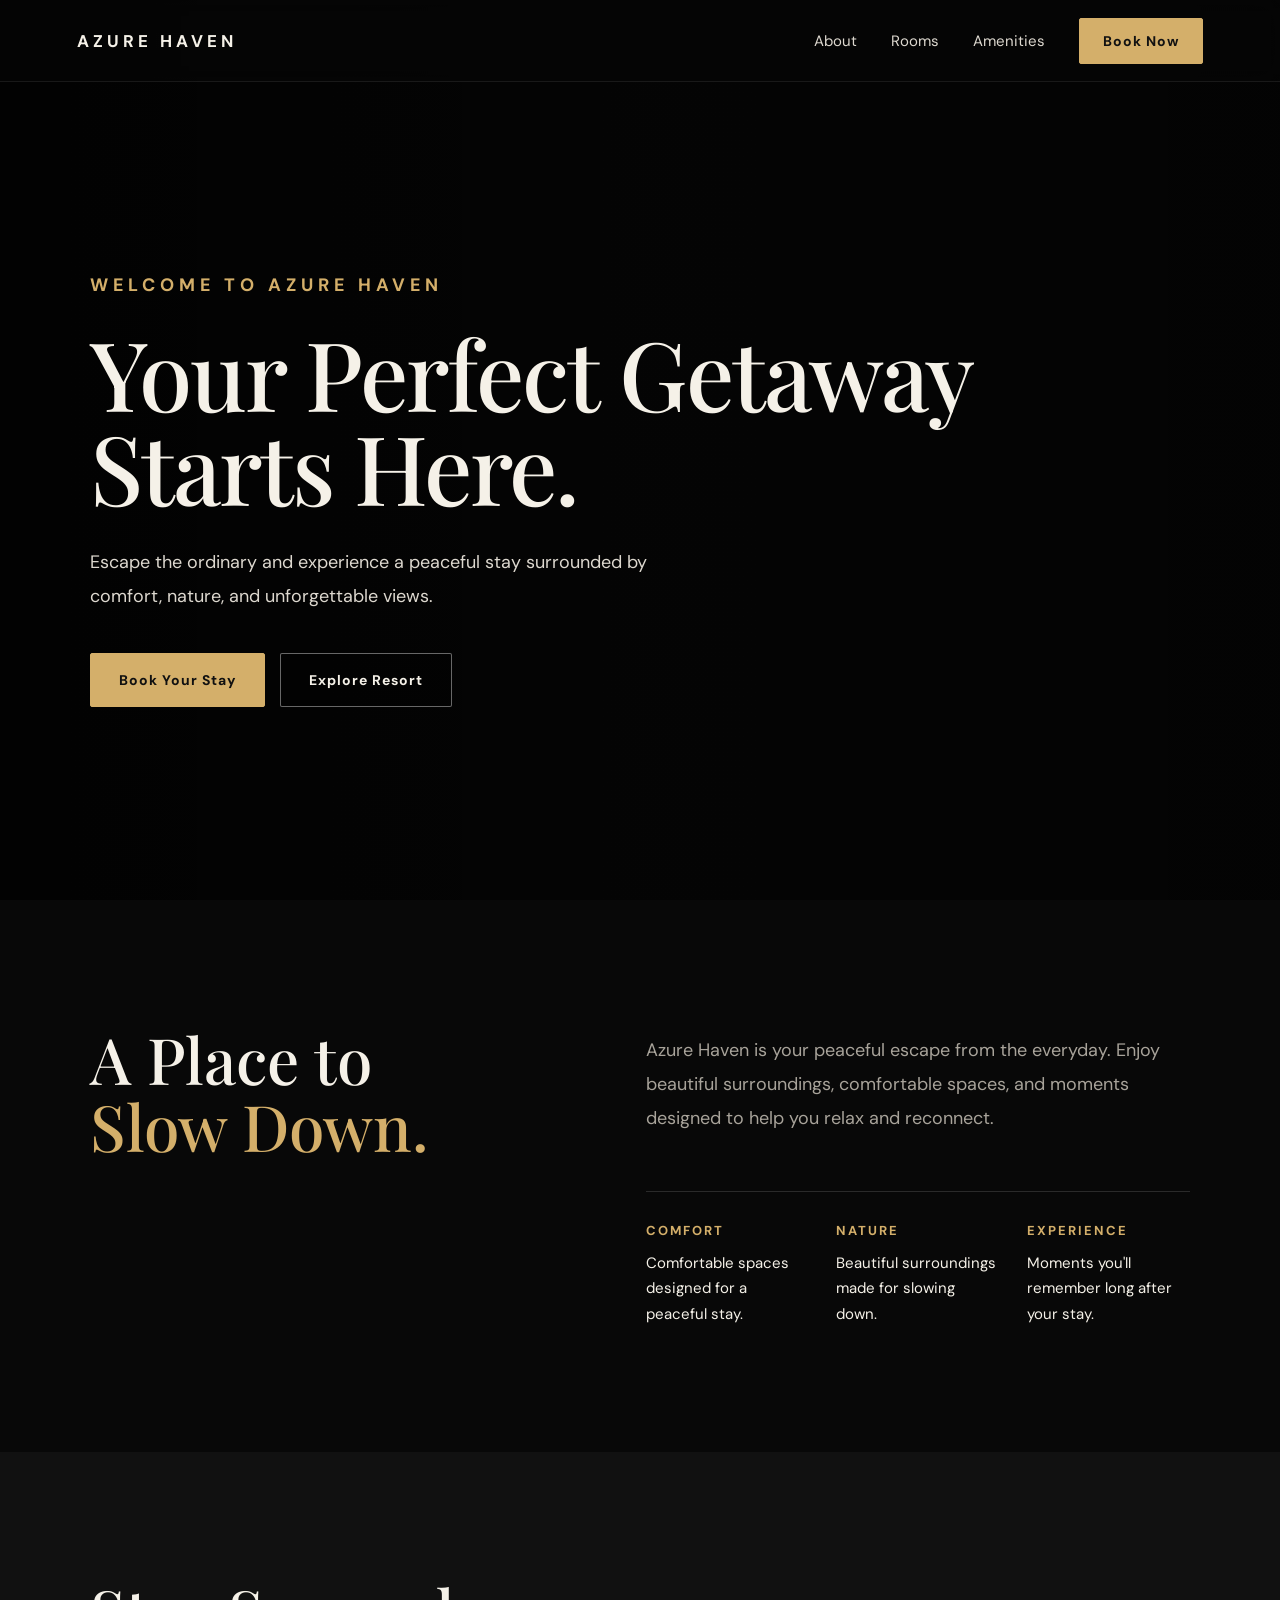
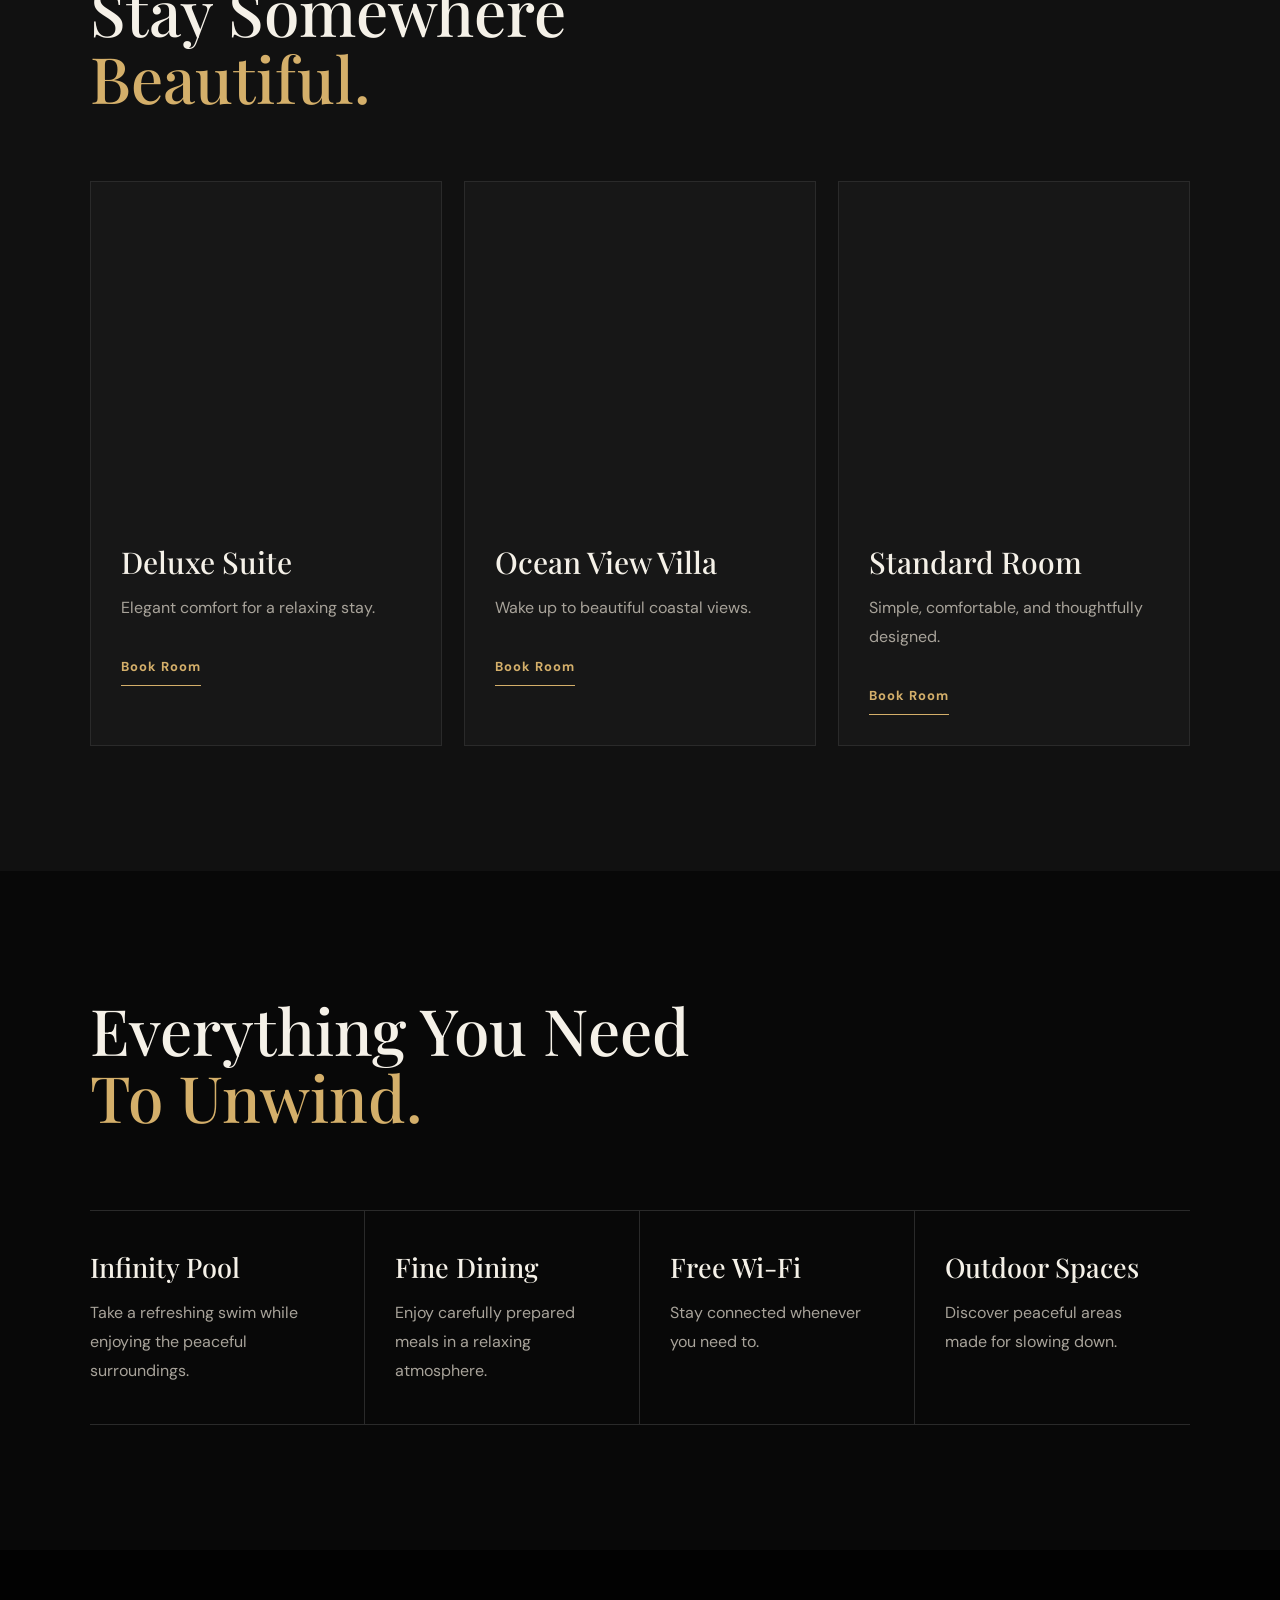
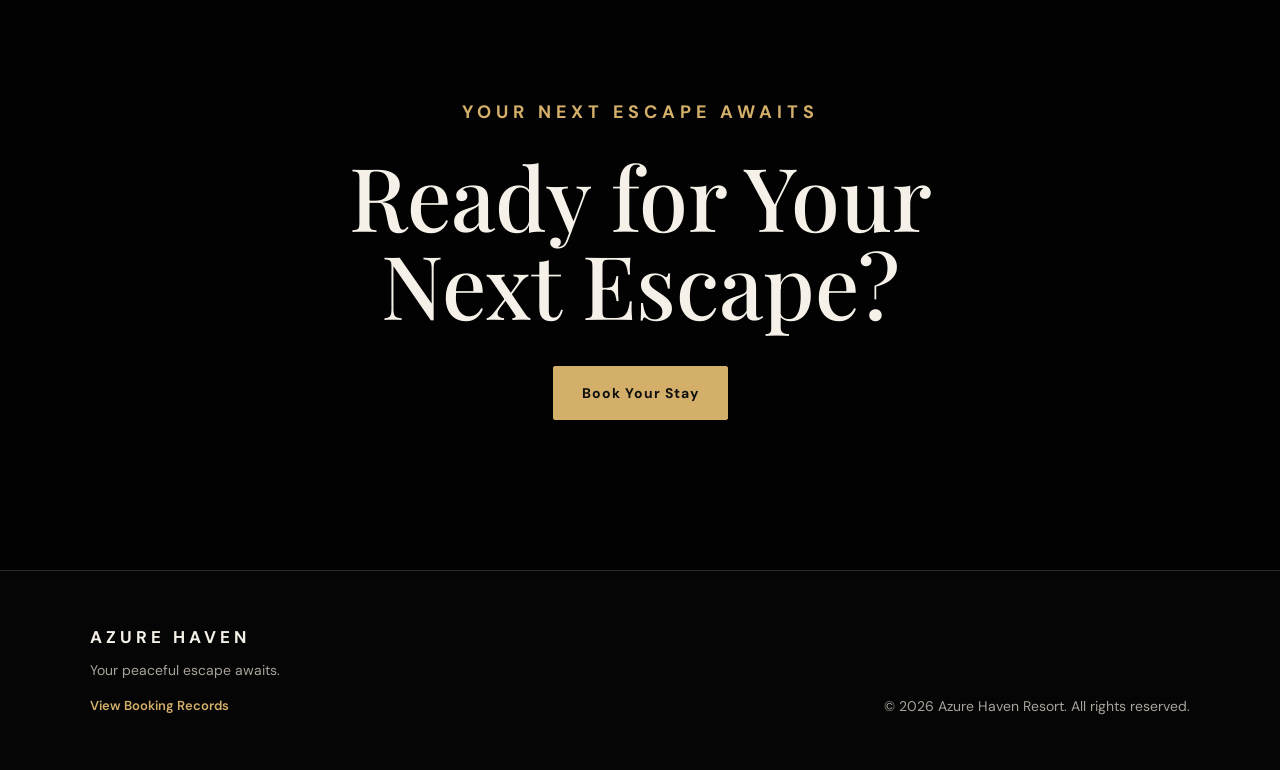
<file: index.html>
<!DOCTYPE html>
<html lang="en">
<head>
    <meta charset="UTF-8">
    <meta name="viewport" content="width=device-width, initial-scale=1.0">
    <title>Azure Haven Resort</title>
    <link rel="stylesheet" href="style.css">
</head>
<body>

    <header class="navbar">
        <a href="#" class="logo">AZURE HAVEN</a>

        <nav>
            <a href="#about">About</a>
            <a href="#rooms">Rooms</a>
            <a href="#amenities">Amenities</a>
            <button class="nav-book-btn" id="openBooking">Book Now</button>
        </nav>

        <button class="mobile-menu" id="mobileMenu">☰</button>
    </header>

    <main>

        <section class="hero">
            <video class="hero-video" autoplay muted loop playsinline>
                <source src="assets/resort-video.mp4" type="video/mp4">
            </video>

            <div class="hero-overlay"></div>

            <div class="hero-content">
                <p class="eyebrow">WELCOME TO AZURE HAVEN</p>

                <h1>Your Perfect Getaway Starts Here.</h1>

                <p class="hero-text">
                    Escape the ordinary and experience a peaceful stay
                    surrounded by comfort, nature, and unforgettable views.
                </p>

                <div class="hero-buttons">
                    <button class="primary-btn" id="heroBook">
                        Book Your Stay
                    </button>

                    <a href="#rooms" class="secondary-btn">
                        Explore Resort
                    </a>
                </div>
            </div>
        </section>

        <section class="about section" id="about">

            <div class="about-content">

                <div>
                    <h2>A Place to<br><span>Slow Down.</span></h2>
                </div>

                <div class="about-right">

                    <p>
                        Azure Haven is your peaceful escape from the everyday.
                        Enjoy beautiful surroundings, comfortable spaces, and
                        moments designed to help you relax and reconnect.
                    </p>

                    <div class="highlights">

                        <div class="highlight-item">
                            <span class="highlight-title">COMFORT</span>
                            <p>
                                Comfortable spaces designed for a peaceful stay.
                            </p>
                        </div>

                        <div class="highlight-item">
                            <span class="highlight-title">NATURE</span>
                            <p>
                                Beautiful surroundings made for slowing down.
                            </p>
                        </div>

                        <div class="highlight-item">
                            <span class="highlight-title">EXPERIENCE</span>
                            <p>
                                Moments you'll remember long after your stay.
                            </p>
                        </div>

                    </div>

                </div>

            </div>

        </section>

        <section class="rooms section" id="rooms">

            <div class="section-heading">
                <h2>Stay Somewhere<br><span>Beautiful.</span></h2>
            </div>

            <div class="room-grid">

                <article class="room-card">

                    <div class="room-image room-one"></div>

                    <div class="room-info">
                        <h3>Deluxe Suite</h3>

                        <span>
                            Elegant comfort for a relaxing stay.
                        </span>

                        <button class="room-book" data-room="Deluxe Suite">
                            Book Room
                        </button>
                    </div>

                </article>

                <article class="room-card">

                    <div class="room-image room-two"></div>

                    <div class="room-info">
                        <h3>Ocean View Villa</h3>

                        <span>
                            Wake up to beautiful coastal views.
                        </span>

                        <button class="room-book" data-room="Ocean View Villa">
                            Book Room
                        </button>
                    </div>

                </article>

                <article class="room-card">

                    <div class="room-image room-three"></div>

                    <div class="room-info">
                        <h3>Standard Room</h3>

                        <span>
                            Simple, comfortable, and thoughtfully designed.
                        </span>

                        <button class="room-book" data-room="Standard Room">
                            Book Room
                        </button>
                    </div>

                </article>

            </div>

        </section>

        <section class="amenities section" id="amenities">

            <div class="amenities-heading">
                <h2>Everything You Need<br><span>To Unwind.</span></h2>
            </div>

            <div class="amenities-grid">

                <div class="amenity">
                    <h3>Infinity Pool</h3>
                    <p>
                        Take a refreshing swim while enjoying the peaceful surroundings.
                    </p>
                </div>

                <div class="amenity">
                    <h3>Fine Dining</h3>
                    <p>
                        Enjoy carefully prepared meals in a relaxing atmosphere.
                    </p>
                </div>

                <div class="amenity">
                    <h3>Free Wi-Fi</h3>
                    <p>
                        Stay connected whenever you need to.
                    </p>
                </div>

                <div class="amenity">
                    <h3>Outdoor Spaces</h3>
                    <p>
                        Discover peaceful areas made for slowing down.
                    </p>
                </div>

            </div>

        </section>

        <section class="cta">

            <div class="cta-overlay"></div>

            <div class="cta-content">
                <p class="eyebrow">YOUR NEXT ESCAPE AWAITS</p>

                <h2>Ready for Your<br>Next Escape?</h2>

                <button class="primary-btn" id="ctaBook">
                    Book Your Stay
                </button>
            </div>

        </section>

    </main>

    <footer>

        <div>
            <a href="#" class="logo">AZURE HAVEN</a>

            <p>Your peaceful escape awaits.</p>

            <a href="bookings.html" class="records-link">
                View Booking Records
            </a>
        </div>

        <p>© 2026 Azure Haven Resort. All rights reserved.</p>

    </footer>

    <div class="modal" id="bookingModal">

        <div class="modal-content">

            <button class="close-modal" id="closeBooking">×</button>

            <div class="modal-header">

                <p class="eyebrow">AZURE HAVEN</p>

                <h2>Book Your Stay</h2>

                <p>Tell us a little about your stay.</p>

            </div>

            <form id="bookingForm">

                <div class="form-row">

                    <div class="form-group">
                        <label for="fullName">Full Name</label>

                        <input type="text" id="fullName">

                        <span class="error" id="fullNameError"></span>
                    </div>

                    <div class="form-group">
                        <label for="email">Email</label>

                        <input type="email" id="email">

                        <span class="error" id="emailError"></span>
                    </div>

                </div>

                <div class="form-group">
                    <label for="phone">Phone</label>

                    <input type="tel" id="phone">

                    <span class="error" id="phoneError"></span>
                </div>

                <div class="form-row">

                    <div class="form-group">
                        <label for="checkIn">Check-in</label>

                        <input type="date" id="checkIn">

                        <span class="error" id="checkInError"></span>
                    </div>

                    <div class="form-group">
                        <label for="checkOut">Check-out</label>

                        <input type="date" id="checkOut">

                        <span class="error" id="checkOutError"></span>
                    </div>

                </div>

                <div class="form-row">

                    <div class="form-group">
                        <label for="room">Room</label>

                        <select id="room">
                            <option value="">Select a room</option>
                            <option value="Deluxe Suite">Deluxe Suite</option>
                            <option value="Ocean View Villa">Ocean View Villa</option>
                            <option value="Standard Room">Standard Room</option>
                        </select>

                        <span class="error" id="roomError"></span>
                    </div>

                    <div class="form-group">
                        <label for="guests">Guests</label>

                        <input
                            type="number"
                            id="guests"
                            min="1"
                            max="20"
                        >

                        <span class="error" id="guestsError"></span>
                    </div>

                </div>

                <div class="form-group">

                    <label for="notes">
                        Special Requests
                    </label>

                    <textarea
                        id="notes"
                        rows="3"
                        placeholder="Anything we should know?"
                    ></textarea>

                </div>

                <button type="submit" class="submit-btn">
                    Check Availability
                </button>

                <div class="success-message" id="successMessage">
                    Booking request submitted successfully.
                    We will contact you shortly to confirm your reservation.
                </div>

            </form>

        </div>

    </div>

    <script src="script.js"></script>

</body>
</html>
</file>
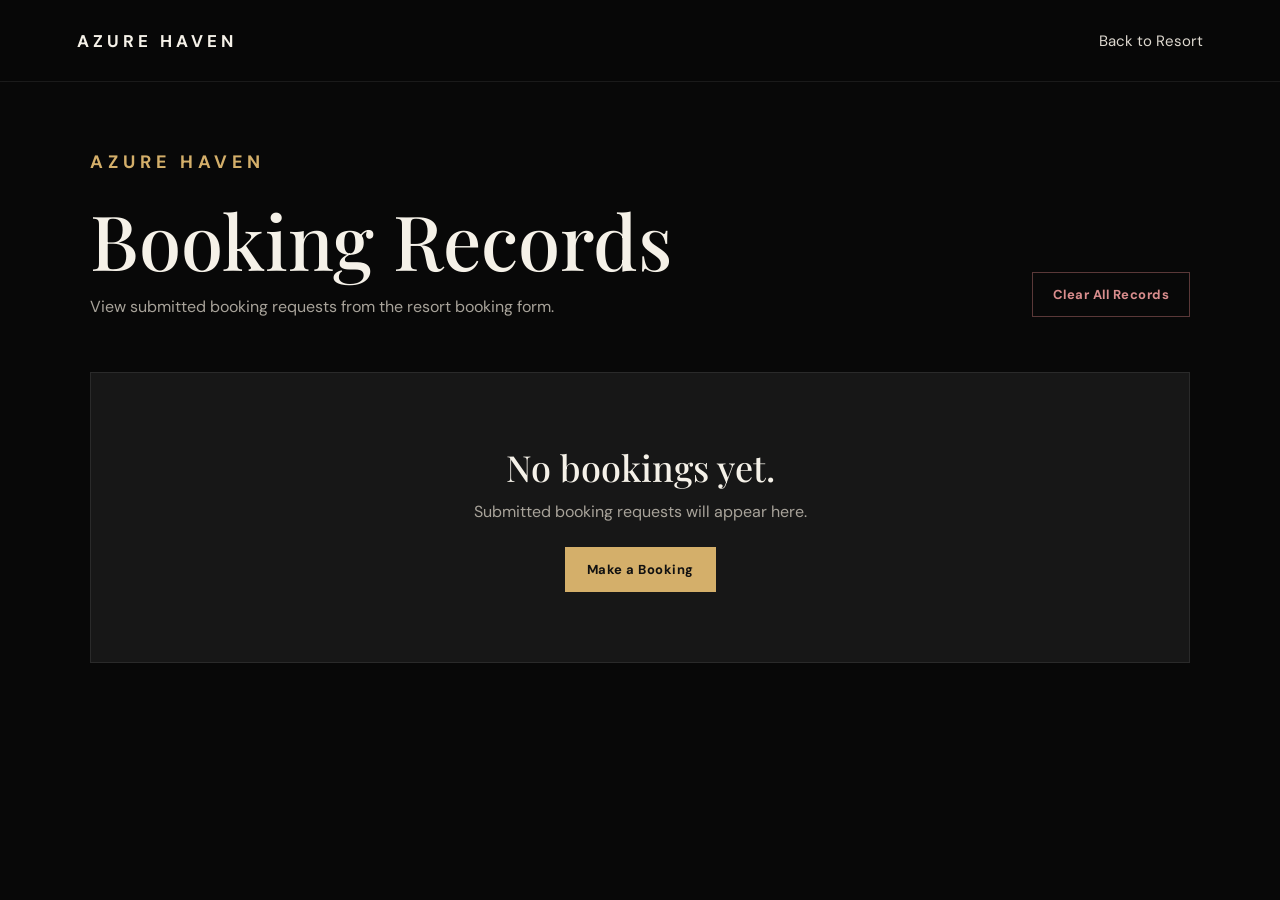
<file: bookings.html>
<!DOCTYPE html>
<html lang="en">
<head>
    <meta charset="UTF-8">
    <meta name="viewport" content="width=device-width, initial-scale=1.0">
    <title>Booking Records | Azure Haven</title>
    <link rel="stylesheet" href="style.css">
</head>
<body class="records-page">

    <header class="navbar">
        <a href="index.html" class="logo">AZURE HAVEN</a>

        <nav>
            <a href="index.html">Back to Resort</a>
        </nav>
    </header>

    <main class="records-main">

        <div class="records-header">
            <div>
                <p class="eyebrow">AZURE HAVEN</p>
                <h1>Booking Records</h1>
                <p>View submitted booking requests from the resort booking form.</p>
            </div>

            <button class="clear-records" id="clearRecords">
                Clear All Records
            </button>
        </div>

        <div class="records-container" id="recordsContainer"></div>

        <div class="empty-records" id="emptyRecords">
            <h2>No bookings yet.</h2>
            <p>Submitted booking requests will appear here.</p>
            <a href="index.html" class="records-book-btn">
                Make a Booking
            </a>
        </div>

    </main>

    <script>
        const recordsContainer = document.getElementById("recordsContainer");
        const emptyRecords = document.getElementById("emptyRecords");
        const clearRecords = document.getElementById("clearRecords");

        function loadBookings() {
            const bookings =
                JSON.parse(localStorage.getItem("azureHavenBookings")) || [];

            recordsContainer.innerHTML = "";

            if (bookings.length === 0) {
                emptyRecords.style.display = "block";
                return;
            }

            emptyRecords.style.display = "none";

            bookings.forEach(function (booking) {
                const card = document.createElement("article");
                card.className = "booking-record";

                card.innerHTML = `
                    <div class="booking-record-header">
                        <div>
                            <span class="record-label">GUEST</span>
                            <h2>${booking.fullName}</h2>
                        </div>
                        <span class="record-room">${booking.room}</span>
                    </div>

                    <div class="booking-details">
                        <div>
                            <span>Email</span>
                            <strong>${booking.email}</strong>
                        </div>

                        <div>
                            <span>Phone</span>
                            <strong>${booking.phone}</strong>
                        </div>

                        <div>
                            <span>Check-in</span>
                            <strong>${booking.checkIn}</strong>
                        </div>

                        <div>
                            <span>Check-out</span>
                            <strong>${booking.checkOut}</strong>
                        </div>

                        <div>
                            <span>Guests</span>
                            <strong>${booking.guests}</strong>
                        </div>

                        <div>
                            <span>Submitted</span>
                            <strong>${booking.submittedAt}</strong>
                        </div>
                    </div>

                    <div class="record-notes">
                        <span>Special Requests</span>
                        <p>${booking.notes || "No special requests."}</p>
                    </div>
                `;

                recordsContainer.appendChild(card);
            });
        }

        clearRecords.addEventListener("click", function () {
            const bookings =
                JSON.parse(localStorage.getItem("azureHavenBookings")) || [];

            if (bookings.length === 0) {
                return;
            }

            const confirmed = confirm(
                "Are you sure you want to delete all booking records?"
            );

            if (confirmed) {
                localStorage.removeItem("azureHavenBookings");
                loadBookings();
            }
        });

        loadBookings();
    </script>

</body>
</html>
</file>
<file: style.css>
@import url('https://fonts.googleapis.com/css2?family=DM+Sans:wght@400;500;600;700&family=Playfair+Display:wght@500;600&display=swap');

:root {
    --black: #080808;
    --dark: #111111;
    --card: #171717;
    --cream: #f5f1e8;
    --muted: #a8a39a;
    --gold: #d4af6a;
    --gold-light: #e5c785;
    --border: #2a2a2a;
}

* {
    margin: 0;
    padding: 0;
    box-sizing: border-box;
}

html {
    scroll-behavior: smooth;
}

body {
    background: var(--black);
    color: var(--cream);
    font-family: "DM Sans", sans-serif;
    overflow-x: hidden;
}

button,
input,
select,
textarea {
    font: inherit;
}

button {
    cursor: pointer;
}

a {
    color: inherit;
    text-decoration: none;
}

.navbar {
    position: fixed;
    top: 0;
    left: 0;
    width: 100%;
    height: 82px;
    padding: 0 6%;
    display: flex;
    align-items: center;
    justify-content: space-between;
    z-index: 100;
    background: rgba(8, 8, 8, 0.55);
    backdrop-filter: blur(12px);
    border-bottom: 1px solid rgba(255, 255, 255, 0.08);
}

.logo {
    font-size: 17px;
    font-weight: 700;
    letter-spacing: 4px;
}

.navbar nav {
    display: flex;
    align-items: center;
    gap: 34px;
}

.navbar nav a {
    color: #ddd8cf;
    font-size: 15px;
    transition: color 0.3s ease;
}

.navbar nav a:hover {
    color: var(--gold);
}

.nav-book-btn {
    border: 1px solid var(--gold);
    background: var(--gold);
    color: #111;
    padding: 13px 23px;
    border-radius: 2px;
    font-size: 14px;
    font-weight: 700;
    letter-spacing: 1px;
    transition: all 0.3s ease;
}

.nav-book-btn:hover {
    background: var(--gold-light);
    border-color: var(--gold-light);
}

.mobile-menu {
    display: none;
    border: 0;
    background: transparent;
    color: var(--cream);
    font-size: 25px;
}

.hero {
    min-height: 100vh;
    position: relative;
    display: flex;
    align-items: center;
    justify-content: center;
    overflow: hidden;
}

.hero-video {
    position: absolute;
    inset: 0;
    width: 100%;
    height: 100%;
    object-fit: cover;
}

.hero-overlay {
    position: absolute;
    inset: 0;
    background:
        linear-gradient(
            90deg,
            rgba(0, 0, 0, 0.78) 0%,
            rgba(0, 0, 0, 0.48) 50%,
            rgba(0, 0, 0, 0.58) 100%
        ),
        linear-gradient(
            0deg,
            rgba(8, 8, 8, 0.7) 0%,
            transparent 45%
        );
}

.hero-content {
    position: relative;
    z-index: 2;
    width: min(1100px, 88%);
    padding-top: 80px;
}

.eyebrow {
    color: var(--gold);
    font-size: 18px;
    font-weight: 700;
    letter-spacing: 5px;
    margin-bottom: 28px;
}

.hero h1 {
    max-width: 900px;
    font-family: "Playfair Display", serif;
    font-size: clamp(58px, 7.5vw, 100px);
    line-height: 0.98;
    font-weight: 500;
    letter-spacing: -2px;
}

.hero-text {
    max-width: 600px;
    margin-top: 32px;
    color: #ddd8cf;
    font-size: 18px;
    line-height: 1.9;
}

.hero-buttons {
    display: flex;
    gap: 15px;
    margin-top: 40px;
}

.primary-btn,
.secondary-btn {
    min-width: 165px;
    padding: 17px 28px;
    border-radius: 2px;
    font-size: 14px;
    font-weight: 700;
    letter-spacing: 1px;
    text-align: center;
    transition: all 0.3s ease;
}

.primary-btn {
    border: 1px solid var(--gold);
    background: var(--gold);
    color: #101010;
}

.primary-btn:hover {
    background: var(--gold-light);
    border-color: var(--gold-light);
    transform: translateY(-2px);
}

.secondary-btn {
    border: 1px solid rgba(255, 255, 255, 0.4);
    color: var(--cream);
    background: rgba(0, 0, 0, 0.2);
}

.secondary-btn:hover {
    border-color: var(--gold);
    color: var(--gold);
}

.section {
    padding: 125px 7%;
}

.about {
    background: var(--black);
}

.about-content {
    display: grid;
    grid-template-columns: 0.9fr 1.1fr;
    gap: 10%;
    align-items: start;
}

.about h2,
.section-heading h2,
.amenities-heading h2 {
    font-family: "Playfair Display", serif;
    font-size: clamp(46px, 5vw, 72px);
    line-height: 1.05;
    font-weight: 500;
}

.about h2 span,
.section-heading h2 span,
.amenities-heading h2 span {
    color: var(--gold);
}

.about-right {
    padding-top: 8px;
}

.about-right > p {
    max-width: 560px;
    color: var(--muted);
    font-size: 18px;
    line-height: 1.9;
}

.highlights {
    display: grid;
    grid-template-columns: repeat(3, 1fr);
    gap: 28px;
    margin-top: 55px;
    border-top: 1px solid var(--border);
    padding-top: 30px;
}

.highlight-item {
    min-width: 0;
}

.highlight-title {
    display: block;
    color: var(--gold);
    font-size: 13px;
    font-weight: 700;
    letter-spacing: 2px;
}

.highlight-item p {
    margin-top: 12px;
    color: var(--cream);
    font-size: 15px;
    line-height: 1.7;
}

.rooms {
    background: var(--dark);
}

.section-heading {
    margin-bottom: 70px;
}

.section-heading h2 {
    text-align: left;
}

.room-grid {
    display: grid;
    grid-template-columns: repeat(3, 1fr);
    gap: 22px;
}

.room-card {
    background: var(--card);
    border: 1px solid var(--border);
    overflow: hidden;
    transition: transform 0.4s ease, border-color 0.4s ease;
}

.room-card:hover {
    transform: translateY(-8px);
    border-color: #51442f;
}

.room-image {
    height: 330px;
    background-size: cover;
    background-position: center;
}

.room-one {
    background-image: url("https://images.unsplash.com/photo-1582719478250-c89cae4dc85b?auto=format&fit=crop&w=1000&q=80");
}

.room-two {
    background-image: url("https://images.unsplash.com/photo-1602002418082-a4443e081dd1?auto=format&fit=crop&w=1000&q=80");
}

.room-three {
    background-image: url("https://images.unsplash.com/photo-1590490360182-c33d57733427?auto=format&fit=crop&w=1000&q=80");
}

.room-info {
    padding: 30px;
}

.room-info h3 {
    font-family: "Playfair Display", serif;
    font-size: 30px;
    font-weight: 500;
}

.room-info span {
    display: block;
    margin-top: 12px;
    color: var(--muted);
    font-size: 16px;
    line-height: 1.8;
}

.room-book {
    margin-top: 25px;
    padding: 10px 0;
    border: 0;
    border-bottom: 1px solid var(--gold);
    background: transparent;
    color: var(--gold);
    font-size: 13px;
    font-weight: 700;
    letter-spacing: 1px;
}

.amenities {
    background: var(--black);
}

.amenities-heading {
    margin-top: 0;
}

.amenities-grid {
    display: grid;
    grid-template-columns: repeat(4, 1fr);
    margin-top: 80px;
    border-top: 1px solid var(--border);
    border-bottom: 1px solid var(--border);
}

.amenity {
    padding: 38px 30px 38px 0;
    border-right: 1px solid var(--border);
}

.amenity:not(:first-child) {
    padding-left: 30px;
}

.amenity:last-child {
    border-right: 0;
}

.amenity h3 {
    font-family: "Playfair Display", serif;
    font-size: 27px;
    font-weight: 500;
}

.amenity p {
    margin-top: 14px;
    color: var(--muted);
    font-size: 16px;
    line-height: 1.8;
}

.cta {
    min-height: 620px;
    position: relative;
    display: flex;
    align-items: center;
    justify-content: center;
    text-align: center;
    background-image: url("https://images.unsplash.com/photo-1540541338287-41700207dee6?auto=format&fit=crop&w=1800&q=80");
    background-size: cover;
    background-position: center;
}

.cta-overlay {
    position: absolute;
    inset: 0;
    background: rgba(0, 0, 0, 0.7);
}

.cta-content {
    position: relative;
    z-index: 2;
}

.cta h2 {
    font-family: "Playfair Display", serif;
    font-size: clamp(54px, 7vw, 88px);
    line-height: 1;
    font-weight: 500;
    margin-bottom: 38px;
}

footer {
    padding: 55px 7%;
    display: flex;
    align-items: flex-end;
    justify-content: space-between;
    gap: 30px;
    background: #050505;
    border-top: 1px solid var(--border);
}

footer p {
    margin-top: 13px;
    color: var(--muted);
    font-size: 14px;
}

footer > p {
    margin: 0;
}

.records-link {
    display: inline-block;
    margin-top: 18px;
    color: var(--gold);
    font-size: 13px;
    font-weight: 600;
}

.records-link:hover {
    color: var(--gold-light);
}

.modal {
    position: fixed;
    inset: 0;
    z-index: 200;
    display: none;
    align-items: center;
    justify-content: center;
    padding: 30px;
    background: rgba(0, 0, 0, 0.78);
    backdrop-filter: blur(12px);
}

.modal.active {
    display: flex;
}

.modal-content {
    position: relative;
    width: min(680px, 100%);
    max-height: 90vh;
    overflow-y: auto;
    padding: 48px;
    background: #111111;
    border: 1px solid var(--border);
    box-shadow: 0 25px 80px rgba(0, 0, 0, 0.6);
}

.close-modal {
    position: absolute;
    top: 18px;
    right: 22px;
    border: 0;
    background: transparent;
    color: var(--muted);
    font-size: 32px;
    line-height: 1;
}

.close-modal:hover {
    color: var(--gold);
}

.modal-header {
    margin-bottom: 38px;
}

.modal-header h2 {
    font-family: "Playfair Display", serif;
    font-size: 46px;
    font-weight: 500;
}

.modal-header > p:last-child {
    margin-top: 10px;
    color: var(--muted);
    font-size: 15px;
}

.form-row {
    display: grid;
    grid-template-columns: 1fr 1fr;
    gap: 20px;
}

.form-group {
    margin-bottom: 22px;
}

.form-group label {
    display: block;
    margin-bottom: 9px;
    color: #d8d2c8;
    font-size: 14px;
    font-weight: 600;
    letter-spacing: 0.5px;
}

.form-group input,
.form-group select,
.form-group textarea {
    width: 100%;
    border: 1px solid var(--border);
    outline: none;
    background: #181818;
    color: var(--cream);
    padding: 15px;
    border-radius: 2px;
    font-size: 15px;
    transition: border-color 0.3s ease;
}

.form-group input:focus,
.form-group select:focus,
.form-group textarea:focus {
    border-color: var(--gold);
}

.form-group textarea {
    resize: vertical;
}

.form-group input::placeholder,
.form-group textarea::placeholder {
    color: #6e6a64;
}

.form-group select option {
    background: #181818;
    color: var(--cream);
}

.error {
    display: block;
    min-height: 17px;
    margin-top: 5px;
    color: #df7777;
    font-size: 12px;
}

.submit-btn {
    width: 100%;
    padding: 17px;
    border: 1px solid var(--gold);
    background: var(--gold);
    color: #111111;
    font-size: 14px;
    font-weight: 700;
    letter-spacing: 1px;
    transition: all 0.3s ease;
}

.submit-btn:hover {
    background: var(--gold-light);
    border-color: var(--gold-light);
}

.success-message {
    display: none;
    margin-top: 18px;
    padding: 16px;
    border: 1px solid #45583c;
    background: #172015;
    color: #b9d5aa;
    font-size: 14px;
    line-height: 1.8;
}

.records-page {
    min-height: 100vh;
    background: var(--black);
}

.records-main {
    width: min(1100px, 88%);
    margin: 0 auto;
    padding: 150px 0 80px;
}

.records-header {
    display: flex;
    align-items: flex-end;
    justify-content: space-between;
    gap: 30px;
    margin-bottom: 55px;
}

.records-header h1 {
    font-family: "Playfair Display", serif;
    font-size: clamp(48px, 6vw, 76px);
    line-height: 1;
    font-weight: 500;
}

.records-header > div > p:last-child {
    margin-top: 18px;
    color: var(--muted);
    font-size: 16px;
}

.clear-records {
    padding: 13px 20px;
    border: 1px solid #5a3838;
    background: transparent;
    color: #d98d8d;
    font-size: 13px;
    font-weight: 700;
    letter-spacing: 0.5px;
}

.clear-records:hover {
    background: #351d1d;
}

.records-container {
    display: grid;
    gap: 20px;
}

.booking-record {
    padding: 30px;
    background: var(--card);
    border: 1px solid var(--border);
}

.booking-record-header {
    display: flex;
    align-items: flex-start;
    justify-content: space-between;
    gap: 20px;
    padding-bottom: 25px;
    border-bottom: 1px solid var(--border);
}

.record-label {
    display: block;
    margin-bottom: 8px;
    color: var(--gold);
    font-size: 11px;
    font-weight: 700;
    letter-spacing: 2px;
}

.booking-record-header h2 {
    font-family: "Playfair Display", serif;
    font-size: 30px;
    font-weight: 500;
}

.record-room {
    padding: 8px 12px;
    border: 1px solid #51442f;
    color: var(--gold-light);
    font-size: 12px;
    font-weight: 700;
}

.booking-details {
    display: grid;
    grid-template-columns: repeat(3, 1fr);
    gap: 25px;
    padding: 28px 0;
}

.booking-details span,
.record-notes > span {
    display: block;
    margin-bottom: 8px;
    color: var(--muted);
    font-size: 12px;
    text-transform: uppercase;
    letter-spacing: 1px;
}

.booking-details strong {
    color: var(--cream);
    font-size: 14px;
    font-weight: 500;
    word-break: break-word;
}

.record-notes {
    padding-top: 25px;
    border-top: 1px solid var(--border);
}

.record-notes p {
    color: #d8d2c8;
    font-size: 14px;
    line-height: 1.7;
}

.empty-records {
    padding: 70px 30px;
    border: 1px solid var(--border);
    background: var(--card);
    text-align: center;
}

.empty-records h2 {
    font-family: "Playfair Display", serif;
    font-size: 36px;
    font-weight: 500;
}

.empty-records p {
    margin-top: 10px;
    color: var(--muted);
}

.records-book-btn {
    display: inline-block;
    margin-top: 25px;
    padding: 14px 22px;
    background: var(--gold);
    color: #111;
    font-size: 13px;
    font-weight: 700;
    letter-spacing: 0.5px;
}

.records-book-btn:hover {
    background: var(--gold-light);
}

@media (max-width: 900px) {
    .navbar {
        padding: 0 5%;
    }

    .navbar nav {
        gap: 20px;
    }

    .section {
        padding: 95px 6%;
    }

    .about-content {
        gap: 50px;
    }

    .room-grid {
        grid-template-columns: 1fr;
    }

    .room-image {
        height: 360px;
    }

    .amenities-grid {
        grid-template-columns: 1fr 1fr;
    }

    .amenity:nth-child(2) {
        border-right: 0;
    }

    .amenity:nth-child(3),
    .amenity:nth-child(4) {
        border-top: 1px solid var(--border);
    }

    .amenity:nth-child(3) {
        padding-left: 0;
    }
}

@media (max-width: 700px) {
    .navbar {
        height: 68px;
    }

    .navbar nav {
        display: none;
    }

    .mobile-menu {
        display: block;
    }

    .hero-content {
        width: 88%;
        padding-top: 50px;
    }

    .eyebrow {
        font-size: 14px;
        letter-spacing: 3px;
        margin-bottom: 22px;
    }

    .hero h1 {
        font-size: clamp(45px, 13vw, 68px);
        letter-spacing: -1px;
    }

    .hero-text {
        font-size: 16px;
        line-height: 1.8;
    }

    .hero-buttons {
        flex-direction: column;
        width: 230px;
    }

    .primary-btn,
    .secondary-btn {
        width: 100%;
    }

    .about-content {
        grid-template-columns: 1fr;
        margin-top: 0;
    }

    .about h2,
    .section-heading h2,
    .amenities-heading h2 {
        font-size: 47px;
    }

    .about-right {
        padding-top: 0;
    }

    .about-right > p {
        font-size: 16px;
    }

    .highlights {
        grid-template-columns: 1fr;
        gap: 0;
        margin-top: 40px;
    }

    .highlight-item {
        padding: 22px 0;
        border-bottom: 1px solid var(--border);
    }

    .highlight-item:last-child {
        border-bottom: 0;
    }

    .highlight-title {
        font-size: 13px;
    }

    .highlight-item p {
        font-size: 15px;
    }

    .section-heading {
        margin-bottom: 48px;
    }

    .section-heading h2 {
        text-align: left;
    }

    .room-image {
        height: 280px;
    }

    .room-info h3 {
        font-size: 28px;
    }

    .room-info span {
        font-size: 15px;
    }

    .amenities-grid {
        grid-template-columns: 1fr;
        margin-top: 55px;
    }

    .amenity,
    .amenity:not(:first-child) {
        padding: 32px 0;
        border-right: 0;
        border-bottom: 1px solid var(--border);
    }

    .amenity:last-child {
        border-bottom: 0;
    }

    .amenity h3 {
        font-size: 26px;
    }

    .amenity p {
        font-size: 15px;
    }

    .cta {
        min-height: 520px;
    }

    .cta h2 {
        font-size: 52px;
    }

    footer {
        flex-direction: column;
        align-items: flex-start;
    }

    .modal {
        padding: 15px;
    }

    .modal-content {
        padding: 38px 22px;
        max-height: 92vh;
    }

    .form-row {
        grid-template-columns: 1fr;
        gap: 0;
    }

    .modal-header h2 {
        font-size: 40px;
    }

    .form-group label {
        font-size: 14px;
    }

    .form-group input,
    .form-group select,
    .form-group textarea {
        font-size: 16px;
    }

    .submit-btn {
        font-size: 14px;
    }

    .records-main {
        width: 90%;
        padding: 110px 0 60px;
    }

    .records-header {
        flex-direction: column;
        align-items: flex-start;
    }

    .clear-records {
        width: 100%;
    }

    .booking-record {
        padding: 22px;
    }

    .booking-record-header {
        flex-direction: column;
    }

    .booking-details {
        grid-template-columns: 1fr 1fr;
        gap: 22px 15px;
    }
}

@media (max-width: 450px) {
    .booking-details {
        grid-template-columns: 1fr;
    }

    .booking-record-header h2 {
        font-size: 27px;
    }
}

@media (max-width: 400px) {
    .hero h1 {
        font-size: 43px;
    }

    .section {
        padding: 80px 5%;
    }

    .about h2,
    .section-heading h2,
    .amenities-heading h2 {
        font-size: 41px;
    }

    .modal-content {
        padding: 32px 18px;
    }
}
</file>
